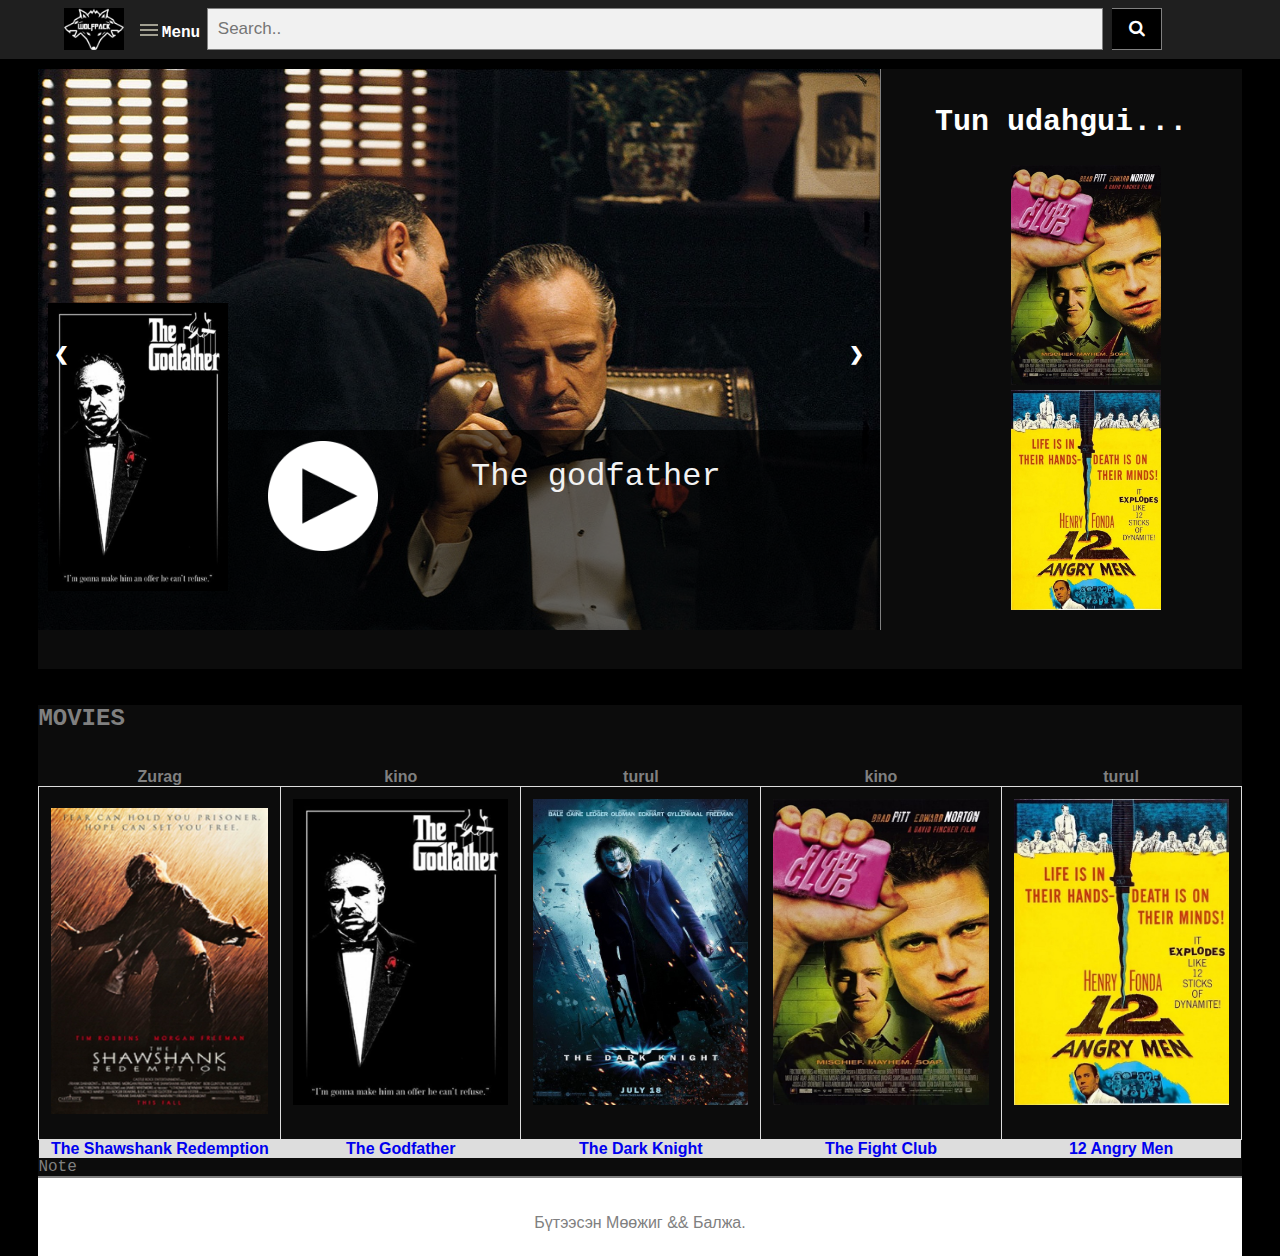
<file: index.html>
<!DOCTYPE html>
<html lang="en" dir="ltr">

<head>
  <meta charset="utf-8">
  <title>WP MOVIE</title>
  <meta name="viewport" content="width=device-width, initial-scale=1.0">
  <link rel="stylesheet" href="https://cdnjs.cloudflare.com/ajax/libs/font-awesome/4.7.0/css/font-awesome.min.css">
  <script src="https://ajax.googleapis.com/ajax/libs/jquery/3.3.1/jquery.min.js"></script>
  <link rel="stylesheet" href="red.css">
  <link rel="stylesheet" href="responsive.css">
  <link rel="shortcut icon" href="img/logo.png" type="image/png">
  <script src="p.js"></script>


  <link rel="stylesheet" href="items.css">
<script src="https://ajax.googleapis.com/ajax/libs/jquery/3.5.1/jquery.min.js"></script>
<script>
$(document).ready(function(){
  $("#myInput").on("keyup", function() {
    var value = $(this).val().toLowerCase();
    $("#myTable tr td").filter(function() {
      $(this).toggle($(this).text().toLowerCase().indexOf(value) > -1)
    });
  });
});
</script>
</head>

<body>
  <!-- deed heseg -->
  <nav>
  <div class="navbar">
    <a href="index.html">
		<div class="logo">
		</div>
	</a>
		<div id="btn">
			<a href="#">
			<span></span>
			<span></span>
			<span></span>
			<p><b>Menu</b></p>
			</a>
		</div>
		<ul class="menu">
			<li><a href="index.html"><img src="./img/home2.png"  width="23px">Home</a></li>
			<li><a href="hailt.html">Search</a></li>
			<li><a href="#">Services</a></li>
			<li><a href="#">Contact</a></li>
			<li><a href="#">Feedback</a></li>
		</ul>
	</div>
  <!-- Search heseg -->
  <form class="example" action="hailt.html">
    <input  id="myText" type="text" placeholder="Search.." name="search">
    <button type="submit" id="myIn"><i class="fa fa-search"></i></button>

  </form>
</nav>

<!-- deed heseg duusaw -->

<!-- ih biy -->
      <div id="oppa">
        <!-- zvvn heseg -->
	<div id="fuckingleft">
  <div class="slideshow-container">
<a href="#">
<div class="mySlides fade">
<div class="numbertext">2 / 3</div>
<img src="img/God.jpg" style="width:100%">
<div class="fuck">
<div class="text">The godfather</div>
<div class="logos"><img src="img/godfather.jpg" width="180px"></div>
<div class="play"></div>
</div>
</div>
</a>

<a href="#">
<div class="mySlides fade">
<div class="numbertext">1 / 3</div>
<img src="img/shaw.jpg" style="width:100%">
<div class="fuck">
<div class="text"><b>Shawshank Redemption</b></div>
<div class="logos"><img src="img/shawshank.jpg" width="180px"></div>
<div class="play"></div>
</div>
</div>
</a>

<div class="mySlides fade">
<div class="numbertext">3 / 3</div>
<img src="img/dark1.jpeg" style="width:100%">
<div class="fuck">
<div class="text">The Dark Knight</div>
<div class="logos"><img src="img/darkknight.jpg" width="180px"></div>
<div class="play"></div>
</div>
</div>

<a class="prev" onclick="plusSlides(-1)">&#10094;</a>
<a class="next" onclick="plusSlides(1)">&#10095;</a>

</div>
<div style="text-align:center">
  <span class="dot"></span>
  <span class="dot"></span>
  <span class="dot"></span>
</div>




	</div>
  <!-- zvvn heseg end -->

  <!-- baruun heseg -->
	<div id="fuckingright">
		<div id="contentright">
      <br><br>
      <div id="sda"><h1>Tun udahgui...</h1></div>
       <div id="udahgui"><img src="img/fightclub.jpg"  >
     </br>
       <img src="img/12.jpg"  >
       </div>
		</div>
	</div>
  <!-- baruun heseg end -->
  <br><br>

  <div class="boddy">
  <h2 class="midname">MOVIES</h2>
    <p></p>
    <br><br>

    <table class="mur5table">
      <div class="items">
      <thead>
      <tr>
        <th>Zurag</th>
        <th>kino</th>
        <th>turul</th>
        <th>kino</th>
        <th>turul</th>
      </tr>
      </thead>
      <tbody id="myTable">
      <tr id="mur">

        <td><img src="img/shawshank.jpg" ><div class="plaay"><ig src="./img/playwhite.pn"></div>
         <p><a href="https://ok.ru/video/1954097924740"></a></p></td>
        <td><img src="img/godfather.jpg" ><div class="plaay"><i class="far fa-play-circle"></i></div>
          <p><a href="https://ok.ru/video/1912143481476"></a></p></td>
          <td><img src="img/darkknight.jpg" ><div class="plaay"><i class="far fa-play-circle"></i></div>
            <p><a href="https://ok.ru/video/1912144595588"></a></p></td>
            <td><img src="img/fightclub.jpg" ><div class="plaay"><i class="far fa-play-circle"></i></div>
              <p><a href="html_images.asp"></a></p></td>
              <td><img src="img/12.jpg" ><div class="plaay"><i class="far fa-play-circle"></i></div>
                <p><a href="html_images.asp"></a></p></td>
      </tr>
      <tr>
        <th><a href="https://ok.ru/video/1954097924740">The Shawshank Redemption</a></th>
        <th><a href="https://ok.ru/video/1912143481476">The Godfather</a></th>
        <th><a href="https://ok.ru/video/1912144595588">The Dark Knight</a></th>
        <th><a href="html_images.asp">The Fight Club</a></th>
        <th><a href="html_images.asp">12 Angry Men</a></th>
      </tr>


      </tbody>
      </div>
    </table>

    <table class="mur2table">

        <tbody>
        	  <tr>
			      <td ><img src="img/shawshank.jpg" ></td>
        	  	  <td><img src="img/godfather.jpg" ></td>


        	  </tr>
            <tr>
              <th><a href="https://ok.ru/video/1954097924740">The Shawshank Redemption</a></th>
              <th><a href="https://ok.ru/video/1912143481476">The Godfather</a></th>
                </tr>
   <tr>


        	  	  <td ><img src="img/darkknight.jpg" ></td>
				  <td><img src="img/fightclub.jpg" ></td>

        	  </tr>
            <tr>
            <th><a href="https://ok.ru/video/1912144595588">The Dark Knight</a></th>
              <th><a href="html_images.asp">The Fight Club</a></th>
              </tr>
        	  <tr>

        	  	  <td ><img src="img/shawshank.jpg" ></td>
        	  	  <td ><img src="img/shawshank.jpg" ></td>
        	  </tr>
            <tr>
              <th><a href="html_images.asp">The Fight Club</a></th>
              <th><a href="html_images.asp">The Dark Knight</a></th>
            </tr>
        </tbody>
      </table>
    <p>Note </p>
  </div>
    <!-- dood heseg -->
    <div id="both">
	</br></br>
  	<center><p style="font-family:'Arial'" >Бүтээсэн Мөөжиг && Балжа.</p></center>
    <!-- 5 bagana kinonii heseg -->
     <div class="row">
       <!-- Movies  h1 bichig -->
       <div class="col-12">
         <h1 class="home_title">
           <b></b>
         </h1>
       </div>

            <!-- 5 kinonii hemjee heseg -->
     <div class="col-12">
       <div class="item" >

       </div>
     </div>
  	</div>
  </div>

  </div>
  <!-- ih biy duussan -->

  <!-- js bulan -->
  <script type="text/javascript">
    $("#btn").on("click", function() {
      $('.menu').toggleClass("show");
    });
  </script>
  <script src="js/js-slide.js"></script>
  <script>
var slideIndex = 0;
showSlides();

function showSlides() {
  var i;
  var slides = document.getElementsByClassName("mySlides");
  var dots = document.getElementsByClassName("dot");
  for (i = 0; i < slides.length; i++) {
    slides[i].style.display = "none";
  }
  slideIndex++;
  if (slideIndex > slides.length) {slideIndex = 1}
  for (i = 0; i < dots.length; i++) {
    dots[i].className = dots[i].className.replace(" active", "");
  }
  slides[slideIndex-1].style.display = "block";
  dots[slideIndex-1].className += " active";
  setTimeout(showSlides, 3000); // Change image every 2 seconds
}
</script>
  <!-- js duusaw -->
</body>

</html>
</file>
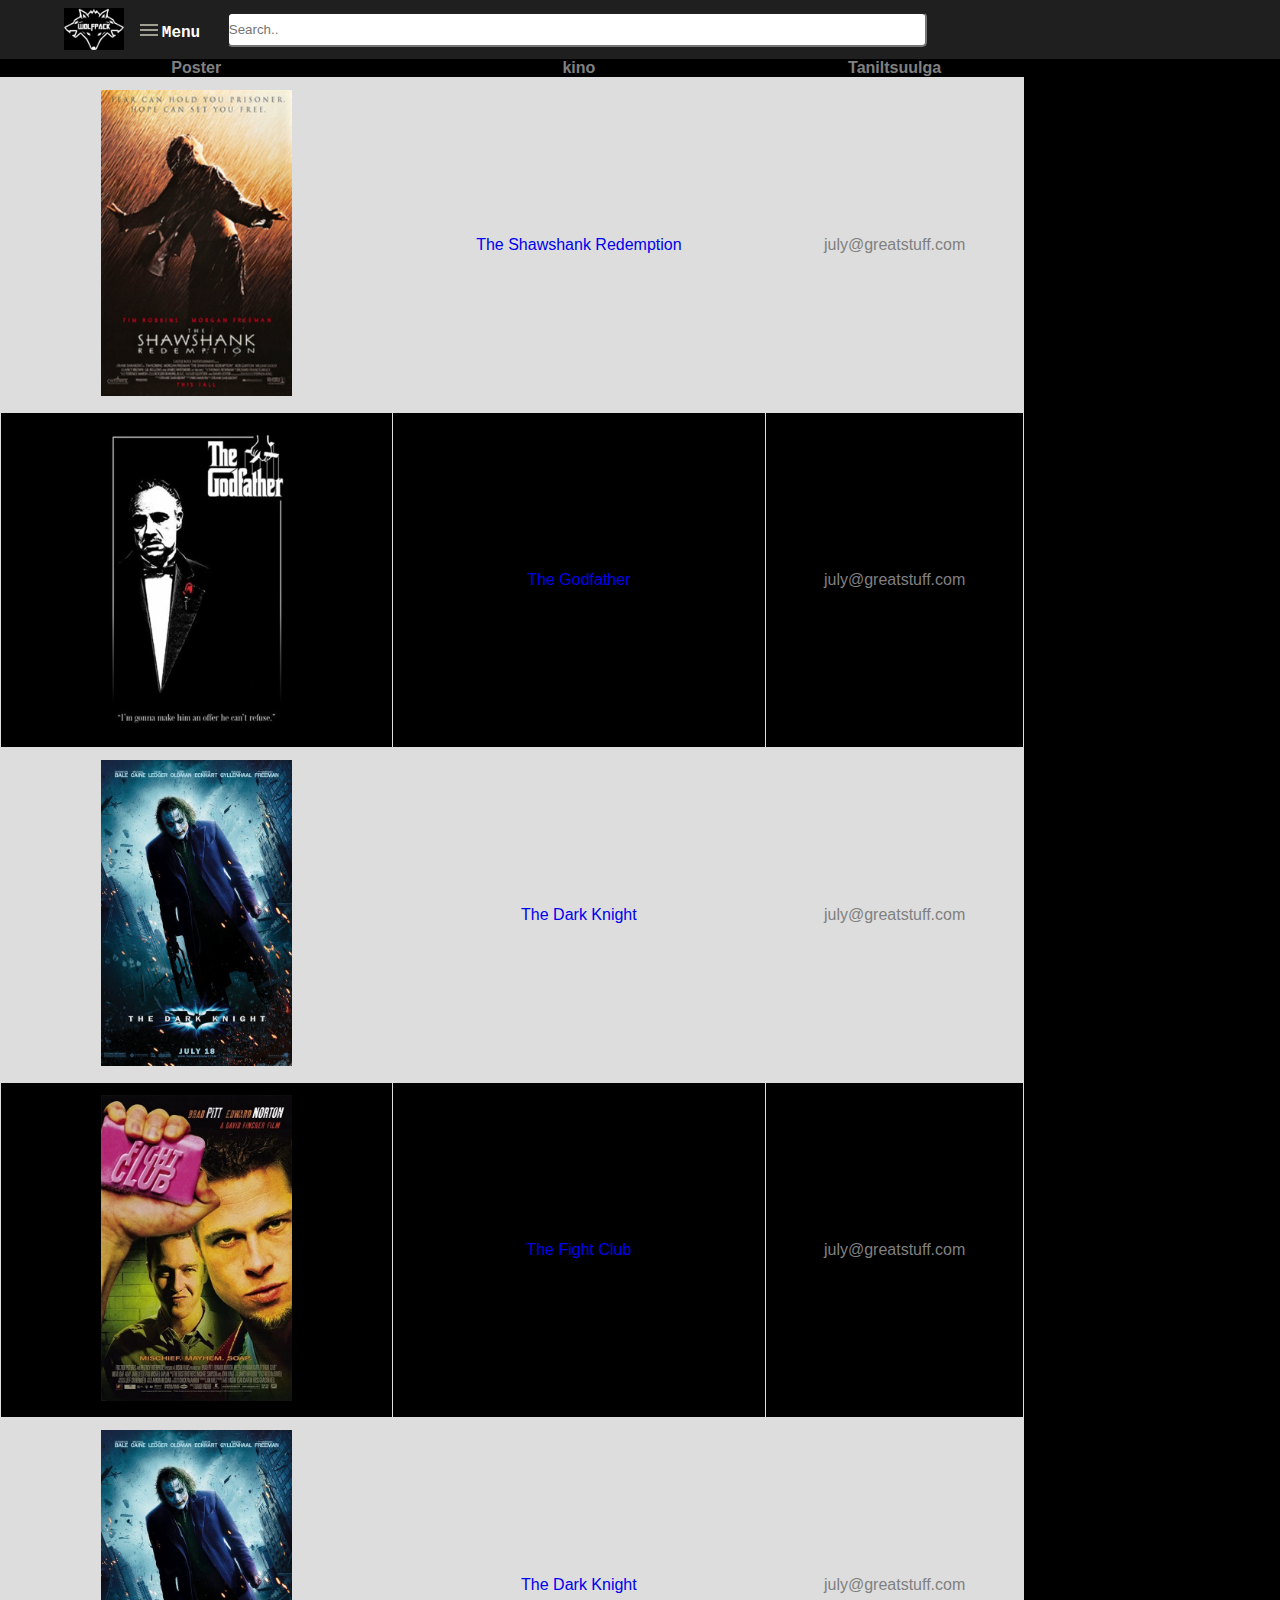
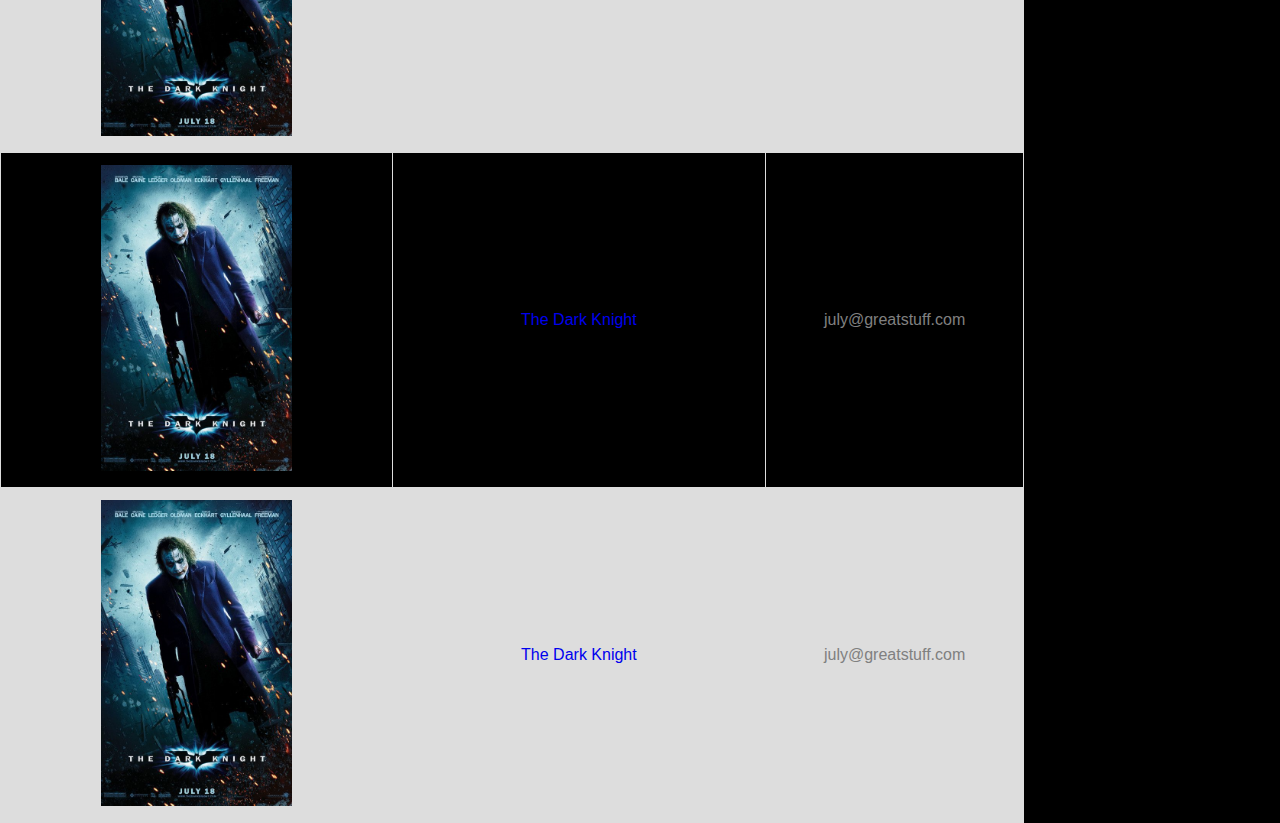
<file: hailt.html>
<!DOCTYPE html>
<html lang="en" dir="ltr">

<head>
  <meta charset="utf-8">
  <title>WP MOVIE</title>
  <meta name="viewport" content="width=device-width, initial-scale=1.0">

  <link rel="stylesheet" href="red.css">




  <link rel="stylesheet" href="items.css">
<script src="https://ajax.googleapis.com/ajax/libs/jquery/3.5.1/jquery.min.js"></script>





</head>

<body >
  <style>
  table {
    width: 80%;
  }
.plaay img{
  width: 10px;
}
  @media(max-width: 500px){
    #myTable2 td img{
      width: 100%;

    }

    #myInput{
      width: 80%;
      margin-bottom: 10px;
    }
    table{
      width: 90%;
    }
  }
  </style>

  <!-- deed heseg -->
  <nav>
  <div class="navbar">
    <a href="index.html">
		<div class="logo">
		</div>
	</a>
		<div id="btn">
			<a href="#">
			<span></span>
			<span></span>
			<span></span>
			<p><b>Menu</b></p>
			</a>
		</div>
		<ul class="menu">
			<li><a href="index.html">Home</a></li>
			<li><a href="hailt.html">Search</a></li>
			<li><a href="#">Services</a></li>
			<li><a href="#">Contact</a></li>
			<li><a href="#">Feedback</a></li>
		</ul>
	</div>

  <input id="myInput" type="text" placeholder="Search..">

</nav>
<!-- deed heseg duusaw -->



<table>
  <div class="items">
  <thead>
  <tr>
    <th>Poster</th>
    <th>kino</th>
    <th>Taniltsuulga</th>

  </tr>
  </thead>
  <tbody id="myTable2">
  <tr id="mur2">
    <tr>
      <td><a class="moviecss" href="https://ok.ru/video/514584939114"><img src="img/shawshank.jpg"  ></a></td>
      <td><p><a href="https://ok.ru/video/514584939114">The Shawshank Redemption</a></p></td>
      <td>july@greatstuff.com</td>
    </tr>
    <tr>
      <td><a class="moviecss" href="https://ok.ru/video/1912143481476"><img src="img/godfather.jpg"  ></a></td>
      <td><p><a href="https://ok.ru/video/1912143481476">The Godfather</a></p></td>
      <td>july@greatstuff.com</td>
    </tr>
    <tr>
      <td><a class="moviecss" href="https://ok.ru/video/1912144595588"><img src="img/darkknight.jpg"  ></a></td>
      <td><p><a href="https://ok.ru/video/1912144595588">The Dark Knight</a></p></td>
      <td>july@greatstuff.com</td>
    </tr>
    <tr>
      <td><a class="moviecss" href="#"><img src="img/fightclub.jpg"  ></a></td>
      <td><p><a href="html_images.asp">The Fight Club</a></p></td>
      <td>july@greatstuff.com</td>
    </tr>
  <tr>
    <td><a class="moviecss" href="#"><img src="img/darkknight.jpg"  ></a></td>
    <td><p><a href="html_images.asp">The Dark Knight</a></p></td>
    <td>july@greatstuff.com</td>
  </tr>
  <tr>
    <td><a class="moviecss" href="#"><img src="img/darkknight.jpg"  ></a></td>
    <td><p><a href="html_images.asp">The Dark Knight</a></p></td>
    <td>july@greatstuff.com</td>
  </tr>
  <tr>
    <td><a class="moviecss" href="#"><img src="img/darkknight.jpg"  ></a></td>
    <td><p><a href="html_images.asp">The Dark Knight</a></p></td>
    <td>july@greatstuff.com</td>
  </tr>
  </tr>
  </tbody>
  </div>
</table>

  <!-- ih biy duussan -->

  <!-- js bulan -->
  <script type="text/javascript">
    $("#btn").on("click", function() {
      $('.menu').toggleClass("show");
    });
      </script>


  <!-- js duusaw -->
</body>
<script src="p.js"></script>
</html>
</file>
<file: red.css>
/* tun udahgui */
#udahgui{
  left:-50px;
  top:50px;
  display: block;
}


*{
  padding: 0;
  margin: 0;
  text-decoration: none;
  list-style: none;
  box-sizing: border-box;
}
body{
	background:black;
	color:grey;
  font-family: "Lucida Console", Courier, monospace;
}
nav{
  background: #1f1f1f;
  height: 0px;
  width: 100%;
  display:table;
}
.logo{
  background: url(./img/logo.png) no-repeat 50% 50%;

  background-size: contain;
  width: 60px;
  height: 60px;
  float: left;
  margin-left: 5%;
  margin-top: -1px;

}
#menu{
	margin-left:10%;
	top:10px;
	width:200px;
	height:200px;
	background:black;
}
#btn{
	font-family: "Lucida Console", Courier, monospace;
	float:left;
	position:relative;
	margin-left:1%;
	margin-top:21px;
	width:70px;
	height:20px;
}
#btn a{
	color:white;
}
#btn:hover a{

}
#btn p{
	margin-left:25px;
	margin-top:-15px;
}
#btn span{
	display:flex;
  margin:3px;
  width: 18px;
  height: 2px;
  background: rgba(161, 159, 145, 1);
  font-size:50px;
}
#btn:hover span{
	background:#F0F0F0;
}
.navbar ul{
	position:absolute;
  width: 200px;
  background: rgba(0,0,0,0.70);
  overflow: hidden;
  margin-top: 60px;
  line-height:124%;
  left: 170px;
}
.menu{
  max-height: 0;
}
ul li {
  padding: 0px;
  border-bottom:1px solid black;
  line-height: 300%;
  display:block;
}
ul li a {
  color: white;
  text-decoration: none;
  font-weight: 700;
  margin-left:3%;
  transition: color 0.3s;
  text-transform: uppercase;
  transition: 0.7s ease;
}
ul li:hover a{
  padding-left: 30px;
  padding-right: 10px;
  color: yellow;
  font-family: bold;
}
.show{
	max-height:100%;
	max-width:100%;
  z-index: 1;
}
/* search bar css */
form.example input[type=text] {
  padding: 10px;
  font-size: 17px;
  border: 1px solid grey;
  left: 1%;
  width: 70%;
  background: #f1f1f1;
  top: 8px;
}

form.example button {
  width: 50px;
  background: #000000;
  color: white;
  font-size: 17px;
  border: 1px solid grey;
  border-left: none;
  cursor: pointer;
  position: relative;
  left:0px;
  margin-top: 8px;
  height: 42px;

}

form.example button:hover {
  background: #0b7dda;
}

form.example::after {
  content: "";
  clear: both;
  display: table;
}


#oppa{
	background:black;
	margin-left:3%;
	margin-right:3%;
	margin-top:%;
	box-sizing:border-box;
	border-radius:3px;
}
#fuckingleft{
	width:70%;
	height:100%;
	border-right:1px solid grey;
	float:left;
  margin-top:0px;
}
#fuckingright{
	width:30%;
	height:100%;
  margin-top:0%;
	border-left:none;
  display: inline-block;
  color: white;
}
#both{
	clear:both;
	background:white;
	height:80px;
	border-top:2px solid grey;
}


/* Slideshow container */
.slideshow-container {
max-width: 1000px;
position: relative;
margin: auto;
margin-top: 0px;
overflow: hidden;
cursor: default;
}
.slideshow-container .mySlides:hover{
  filter: blur(0px);
}
.slideshow-container a:hover{
  border: 2px solid white ;
}
.fuck{
  border: none;
  width: 100%;
  height: 200px;
  position:absolute;
  display: block;
  margin-top: -200px;
  background: rgba(0,0,0,0.6);
}
.fuck:hover{
  box-shadow:0 0 5px #fff;
}
.mySlides img{
  display:block;
  position:relative;
  -webkit-transition:all .0s linear;
  transition:all .3s linear;
}
.mySlides:hover img{
  -ms-transform:scale(0.2);
-webkit-transform:scale(0.2);
transform:scale(1.1);
filter: brightness(70%);
}

/* Next & previous buttons */
.prev, .next {
cursor: pointer;
position: absolute;
top: 50%;
width: auto;
padding: 16px;
margin-top: -22px;
color: white;
font-weight: bold;
font-size: 18px;
transition: 0.6s ease;
border-radius: 0 3px 3px 0;
user-select: none;
}

/* Position the "next button" to the right */
.next {
right: 0;
border-radius: 3px 0 0 3px;
}

/* On hover, add a black background color with a little bit see-through */
.prev:hover, .next:hover {
background-color: rgba(0,0,0,0.8);
}

/* Caption text */
.text {
color: #f2f2f2;
font-size: 2em;
left: 50%;
padding: 8px 12px;
position: relative;
margin-top: 120px;
width: 50%;
-webkit-transform:translatey(-100px);
-ms-transform:translatey(-100px);
transform:translatey(-100px);
-webkit-transition:all .2s ease-in-out;
transition:all .2s ease-in-out;
}
.text:hover{
  font-size: 3em;
  filter: none;
  color: red;
}
/* Number text (1/3 etc) */
.numbertext {
color: #f2f2f2;
font-size: 12px;
padding: 8px 12px;
position: absolute;
top: 0;
}
.mySlides fade{
}
/* this is z index 3d */
.logos {
  position: relative;
  margin-top: -300px;
  margin-left: 10px;
}
.play{
  position: relative;
background: url(./img/playwhite.png);
background-repeat: no-repeat;
background-size: 110px 110px;
height: 200%;
margin-top: -150px;
margin-left: 230px;
transition: 1s ease;
}
.play:hover{
  background: url(./img/play.png);
  background-repeat: no-repeat;
  background-size: 120px 120px;
  height: 200%;
  margin-top: -150px;
  margin-left: 230px;
}

/* The dots/bullets/indicators */
.dot {
cursor: pointer;
height: 15px;
width: 15px;
margin: 0 2px;
background-color: #bbb;
border-radius: 50%;
display:none;
transition: background-color 0.6s ease;
}

.active, .dot:hover {
background-color: #717171;
}

/* Fading animation */
.fade {
-webkit-animation-name: fade;
-webkit-animation-duration: 1.5s;
animation-name: fade;
animation-duration: 1.5s;
}
#fuckingright{
  background: rgba(15, 15, 15,0.80);
  width: 100%;
  height:600px;
  display: block;
}
#sda{
  width: 100%;
  height: 60px;
  background: black
  color:yellow;
}
#sda h1{
  text-align: center;
  color: yellow;
  text-shadow: 1px solid black;
}
#contentright{
      margin-top: 10px;
}
#contentright h1{
  font-size: 30px;
  color: white;
}
#contentright img{
  width: 150px;
  height: 220px;
  margin-left: 130px;
}
#udahgui{
  margin-bottom: 100px;
}
.moviecss:hover a{
  filter: alpha(opacity=80);
}
@-webkit-keyframes fade {
from {opacity: .4}
to {opacity: 1}
}

@keyframes fade {
from {opacity: .4}
to {opacity: 1}
}

/* On smaller screens, decrease text size */

@media only screen and (max-width: 1000px) {
  nav{ height: 60px}
  #oppa{margin-left: 1%;margin-right: 1%;}
.prev, .next,.text {font-size: 20px}
.logos img {width: 60px}
#fuckingleft{
  margin-top: 0.2px;
  width: 100%;
  float:none;
  height: 100%;
}
#fuckingright{
  width: 100%;
}
.navbar ul{
  left: 89px;
  width: 130px;
}
#fuckingright{
  display: none;
}
.fuck{
  height:60px;
  margin-top: -60px;
  width: 100%;
}
.fuck .logos{
  margin-top: -190px;
}
.fuck .text{
  margin-top:100px;
}
.play{
  background-size: 50px 50px;
  margin-left: 80px;
  margin-top: -50px;
}
.play:hover{
  background-size: 50px 50px;
  margin-left: 80px;
  margin-top: -50px;
}
form.example input[type=text] {
  padding: 10px;
  font-size: 15px;
  border: 1px solid grey;
  left: 1%;
  width: 48%;
  background: #f1f1f1;
  top: 1%;
  float: right;
  margin-right: 6%;
}
form.example button {
  width: 5%;
  background: #000000;
  color: white;
  font-size: 15px;
  border: 1px solid grey;
  border-left: none;
  cursor: pointer;
  position:relative;
  left: 0;
  margin-top: 1px;
  height: 42px;
  float: right;
}
}
</file>
<file: responsive.css>
.mur2table{
		display: none;
	}
/*responsive*/

@media(max-width: 500px){
.mur2table{
	width: 100%;
	border-collapse: collapse;
}

.mur2table td {
  padding:12px 15px;
  border:1px solid #ddd;
  text-align: center;
  font-size:16px;

}
.mur2table td img{
  width:100%;

}

.mur2tableth{
	background-color: darkblue;
	color:#ffffff;
}

.mur2table tbody tr:nth-child(even){
	background-color: #f5f5f5;
}
.mur5table{
		display: none;
	}
.mur2table{
		display: inline;
	}
  .mur2table{
	width: 100%;
	border-collapse: collapse;
}

.mur2table td {
  padding:12px 15px;
  border:1px solid #ddd;
  text-align: center;
  font-size:16px;

}
}
</file>
<file: items.css>
.boddy{
  background: rgba(15, 15, 15,0.80);;
}

table {
  font-family: arial, sans-serif;
  border-collapse: collapse;
  width: 100%;

}
.items{
  border-collapse: collapse;
  width: 80%;
}
td {
  border: 1px solid #dddddd;
  text-align: center;
  padding: 0;
}

tr:nth-child(even) {
  background-color: #dddddd;
}
#myTable{
    width: 100%;

}
#myTable td img{
    width: 100%;
    height: 330px;
    padding: 12px;
    margin-right: 0px;
}
#myInput{
  margin-top: 12px;
  margin-left: 20px;
  height: 35px;
  width: 700px;
  border-radius: 5px;
}
/* Hailtiin css table */
#myTable2 td img{
    width: auto;
    height: 330px;
    padding: 12px;
    margin-right: 0px;
}

@media only screen and (max-width: 600px) {
   .items th{
  width: 100%;
}
#myIn{
  bottom: 50px;
  margin-left: 88%;
  height: 45px;
  width: 45px;
  border-radius: 5px;
}
#myText{
  margin-top:12px;
  position: center;
}
nav {
  background: #1f1f1f;

  width: 100%;
  display:table;
}
form{
  height: 100%;
}
 .midname{
  text-align: center;
}
#myTable2 td img{
    width: 20%;
    height: auto;
    padding: 12px;
    margin-right: 0px;
}
}
</file>
